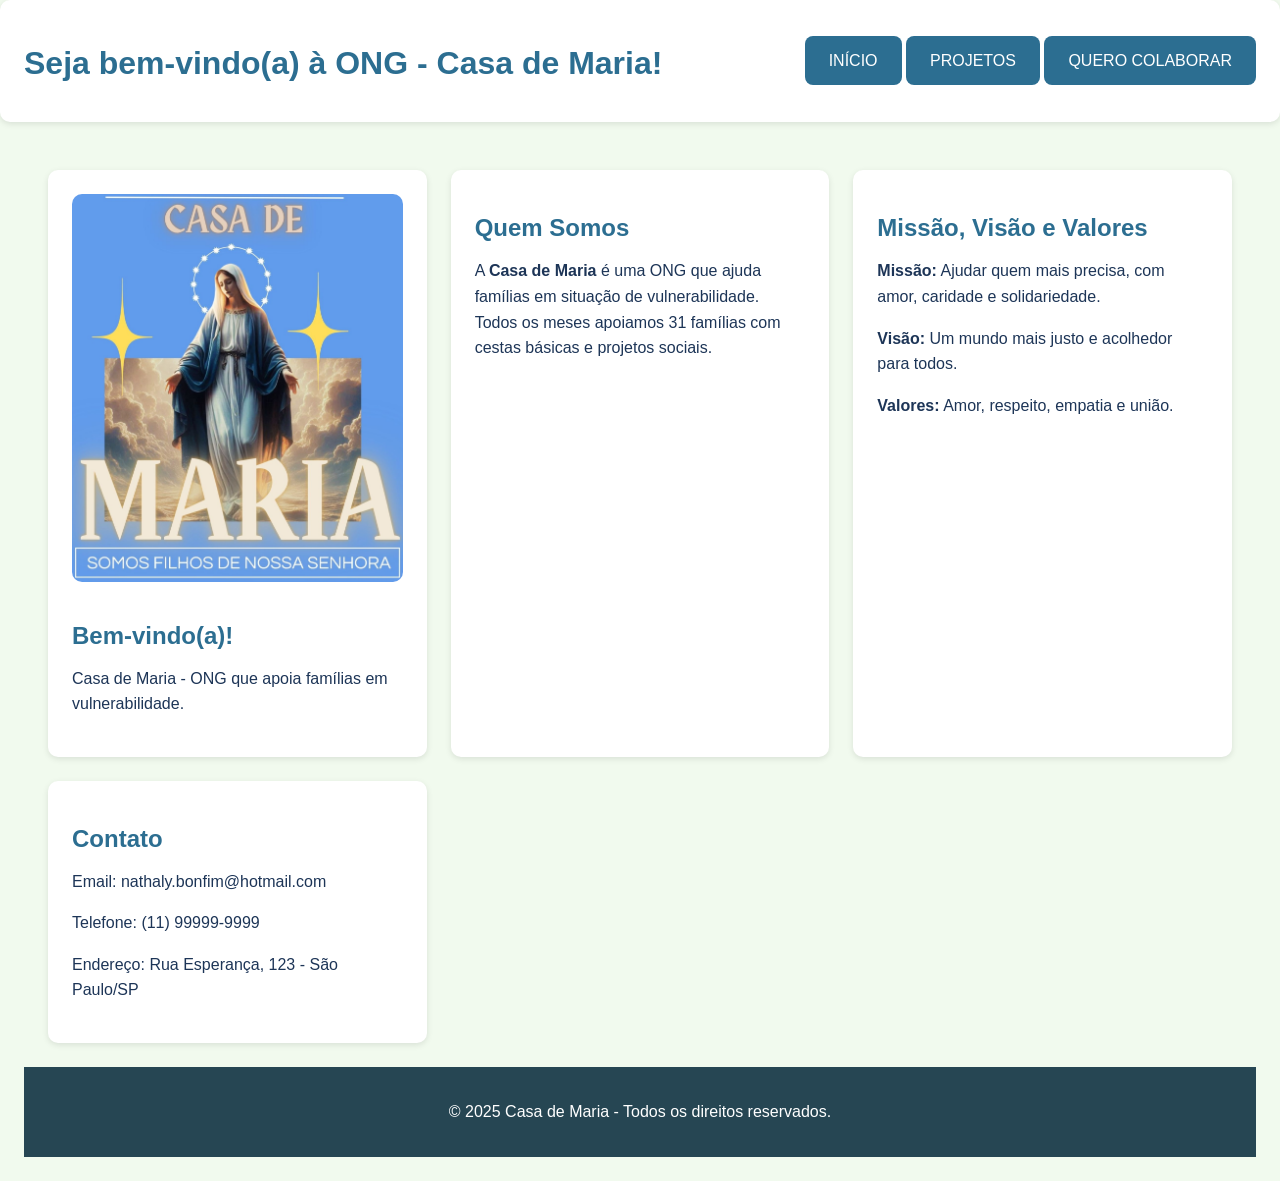
<file: index.html>
<!DOCTYPE html>
<html lang="pt-BR">
<head>
  <meta charset="UTF-8">
  <meta name="viewport" content="width=device-width, initial-scale=1.0">
  <title>Seja bem-vindo(a) à ONG - Casa de Maria</title>
  <meta name="description" content="Casa de Maria - ONG que apoia famílias em vulnerabilidade com projetos sociais, doações e voluntariado.">
  <link rel="icon" href="imagens/logo.jpg" type="image/x-icon">

    <link rel="stylesheet" href="css/variables.css">
    <link rel="stylesheet" href="css/layout.css">
    <link rel="stylesheet" href="css/components.css">
    <link rel="stylesheet" href="css/style.css">
</head>

<body>
  <header class="card">
  <h1>Seja bem-vindo(a) à ONG - Casa de Maria!</h1>
  <nav>
    <a href="index.html" class="active btn">INÍCIO</a>
    <a href="projetos.html" class="btn">PROJETOS</a>
    <a href="cadastro.html" class="btn">QUERO COLABORAR</a>
  </nav>
  </header>

  <main>
<main class="container">
  <div class="apresentacao card">
    <img src="imagens/logo.jpg" alt="Casa de Maria" class="foto-inicial">
    <div class="texto-apresentacao">
      <h2>Bem-vindo(a)!</h2>
      <p>Casa de Maria - ONG que apoia famílias em vulnerabilidade.</p>
    </div>
  </div>

  <section class="card">
    <h2>Quem Somos</h2>
    <p>A <strong>Casa de Maria</strong> é uma ONG que ajuda famílias em situação de vulnerabilidade. 
    Todos os meses apoiamos 31 famílias com cestas básicas e projetos sociais.</p>
  </section>

  <section class="card">
    <h2>Missão, Visão e Valores</h2>
    <p><strong>Missão:</strong> Ajudar quem mais precisa, com amor, caridade e solidariedade.</p>
    <p><strong>Visão:</strong> Um mundo mais justo e acolhedor para todos.</p>
    <p><strong>Valores:</strong> Amor, respeito, empatia e união.</p>
  </section>

  <section class="card">
    <h2>Contato</h2>
    <p>Email: nathaly.bonfim@hotmail.com</p>
    <p>Telefone: (11) 99999-9999</p>
    <p>Endereço: Rua Esperança, 123 - São Paulo/SP</p>
  </section>
  </main>

  <footer>
    <p>&copy; 2025 Casa de Maria - Todos os direitos reservados.</p>
  </footer>
</body>
</html>
</file>
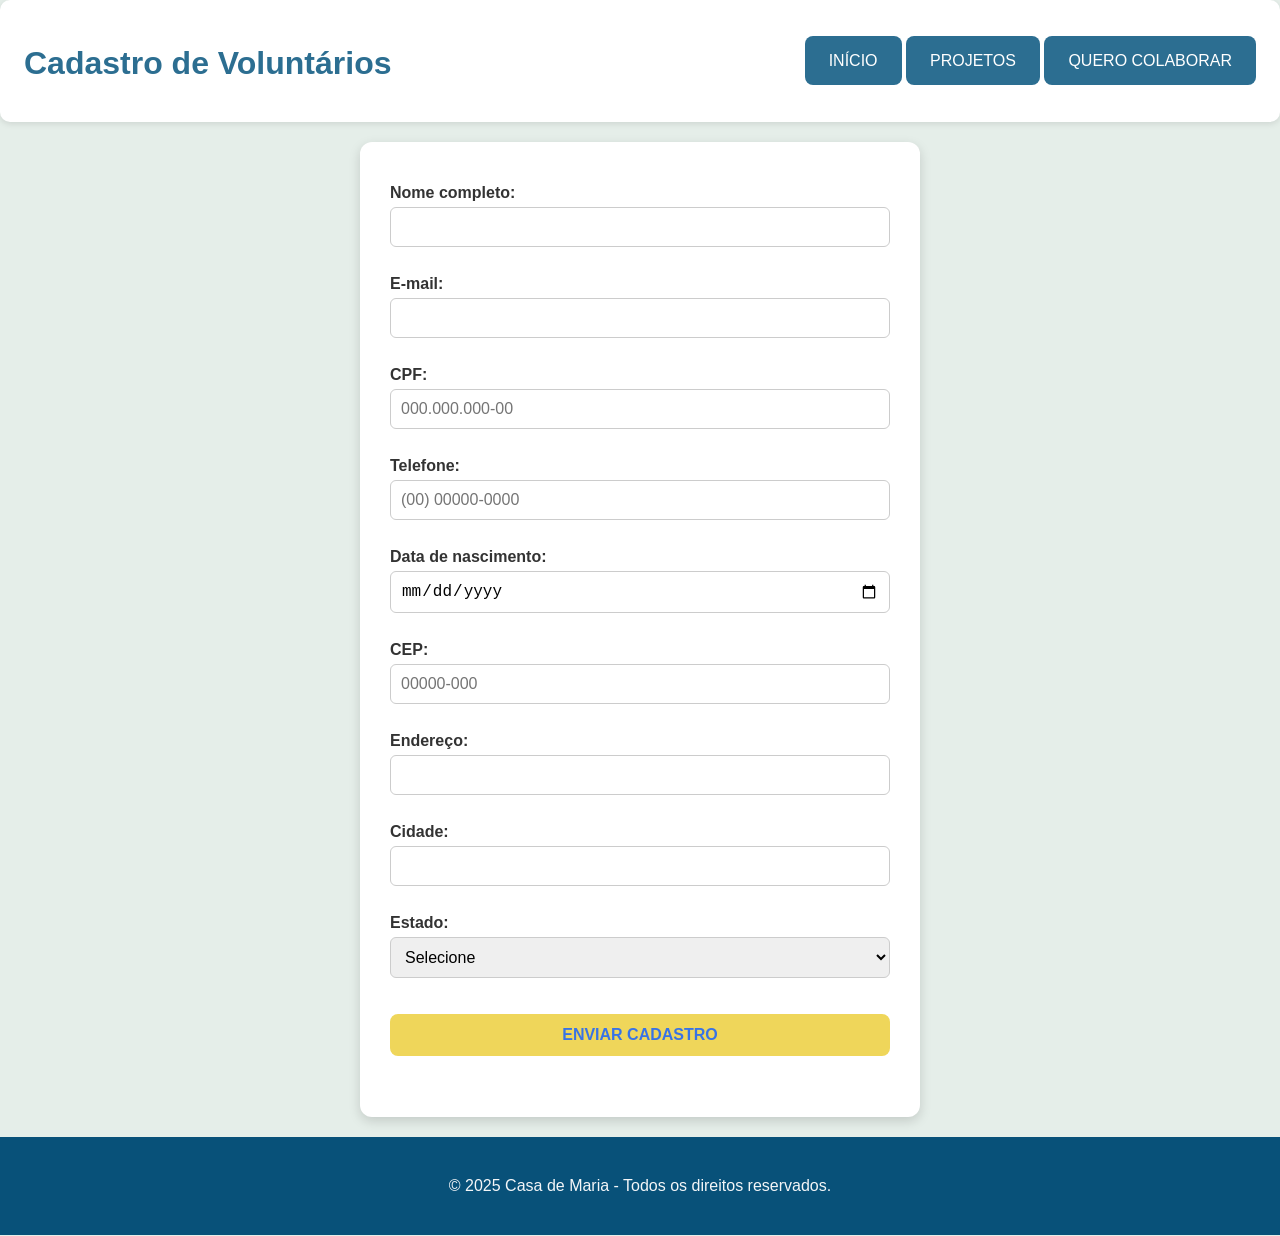
<file: cadastro.html>
<!DOCTYPE html>
<html lang="pt-BR">
<head>
  <meta charset="UTF-8">
  <meta name="viewport" content="width=device-width, initial-scale=1.0">
  <title>Cadastro de Voluntário - ONG Casa de Maria</title>
  <meta name="description" content="Casa de Maria - ONG que apoia famílias em vulnerabilidade com projetos sociais, doações e voluntariado.">
  <link rel="icon" href="imagens/logo.jpg" type="image/x-icon">

  <!-- Mantendo os mesmos CSS do index -->
  <link rel="stylesheet" href="css/variables.css">
  <link rel="stylesheet" href="css/layout.css">
  <link rel="stylesheet" href="css/components.css">
  <link rel="stylesheet" href="css/style.css">

  <!-- Apenas estilo do formulário -->
  <style>
    body {
      background-color: #e5eee9;
      font-family: Arial, sans-serif;
    }

    main {
      display: flex;
      justify-content: center;
      align-items: center;
      min-height: calc(100vh - 180px);
      padding: 20px;
    }

    form {
      background-color: #fff;
      padding: 30px;
      border-radius: 12px;
      max-width: 500px;
      width: 100%;
      box-shadow: 0 4px 12px rgba(0,0,0,0.15);
      text-align: left;
    }

    label {
      display: block;
      margin-top: 12px;
      font-weight: bold;
      color: #333;
    }

    input, select, button {
      width: 100%;
      padding: 10px;
      margin-top: 5px;
      border-radius: 6px;
      border: 1px solid #ccc;
      box-sizing: border-box;
    }

    button {
      background-color: #efd65a;
      color: rgba(42, 108, 240, 0.93);
      font-weight: bold;
      border: none;
      cursor: pointer;
      margin-top: 20px;
      padding: 12px 20px;
      border-radius: 8px;
      font-size: 16px;
    }

    button:hover {
      background-color: #f29a35ef;
    }

    #feedback {
      margin-top: 15px;
      font-weight: bold;
      text-align: center;
    }

    body {
  display: flex;
  flex-direction: column;
  min-height: 100vh;
}

main {
  flex: 1; /* empurra o footer pra baixo */
}

footer {
  background-color: #085179;
  text-align: center;
  padding: 20px 0;
  color: #f4f6f8;
  font-size: 16px;
  width: 100%;
  position: relative;
  bottom: 0;
    }

  </style>
</head>

<body>
  <header class="card">
    <h1>Cadastro de Voluntários</h1>
    <nav>
      <a href="index.html" class="btn">INÍCIO</a>
      <a href="projetos.html" class="btn">PROJETOS</a>
      <a href="cadastro.html" class="active btn">QUERO COLABORAR</a>
    </nav>
  </header>

  <main>
    <form id="cadastro-form" novalidate>
      <label>Nome completo:
        <input type="text" name="nome" required>
      </label>

      <label>E-mail:
        <input type="email" name="email" required>
      </label>

      <label>CPF:
        <input id="cpf" type="text" name="cpf" required placeholder="000.000.000-00">
      </label>

      <label>Telefone:
        <input id="telefone" type="tel" name="telefone" required placeholder="(00) 00000-0000">
      </label>

      <label>Data de nascimento:
        <input type="date" name="nasc" required>
      </label>

      <label>CEP:
        <input id="cep" type="text" name="cep" required placeholder="00000-000">
      </label>

      <label>Endereço:
        <input type="text" name="endereco" required>
      </label>

      <label>Cidade:
        <input type="text" name="cidade" required>
      </label>

      <label>Estado:
        <select name="estado" required>
          <option value="">Selecione</option>
          <option value="SP">SP</option>
          <option value="RJ">RJ</option>
          <option value="MG">MG</option>
          <option value="Outros">Outros</option>
        </select>
      </label>

      <button type="submit">ENVIAR CADASTRO</button>
      <div id="feedback" aria-live="polite"></div>
    </form>
  </main>

  <footer>
    <p> &copy; 2025 Casa de Maria - Todos os direitos reservados.</p>
  </footer>

  <script>
    const cpfInput = document.getElementById('cpf');
    const telInput = document.getElementById('telefone');
    const cepInput = document.getElementById('cep');

    cpfInput.addEventListener('input', function() {
      let value = this.value.replace(/\D/g, '');
      if(value.length > 11) value = value.slice(0,11);
      value = value.replace(/(\d{3})(\d)/, '$1.$2');
      value = value.replace(/(\d{3})(\d)/, '$1.$2');
      value = value.replace(/(\d{3})(\d{1,2})$/, '$1-$2');
      this.value = value;
    });

    telInput.addEventListener('input', function() {
      let value = this.value.replace(/\D/g, '');
      if(value.length > 11) value = value.slice(0,11);
      value = value.replace(/^(\d{2})(\d)/g, '($1) $2');
      value = value.replace(/(\d{5})(\d)/, '$1-$2');
      this.value = value;
    });

    cepInput.addEventListener('input', function() {
      let value = this.value.replace(/\D/g, '');
      if(value.length > 8) value = value.slice(0,8);
      value = value.replace(/(\d{5})(\d)/, '$1-$2');
      this.value = value;
    });

    const form = document.getElementById('cadastro-form');
    const fb = document.getElementById('feedback');

    form.addEventListener('submit', (e) => {
      e.preventDefault();
      if (!form.checkValidity()) {
        fb.textContent = 'Por favor, preencha todos os campos obrigatórios.';
        fb.style.color = 'red';
        return;
      }
      fb.textContent = 'Cadastro enviado com sucesso! 💛 Obrigada por fazer parte da Casa de Maria.';
      fb.style.color = 'green';
      form.reset();
    });
  </script>
</body>
</html>
</file>
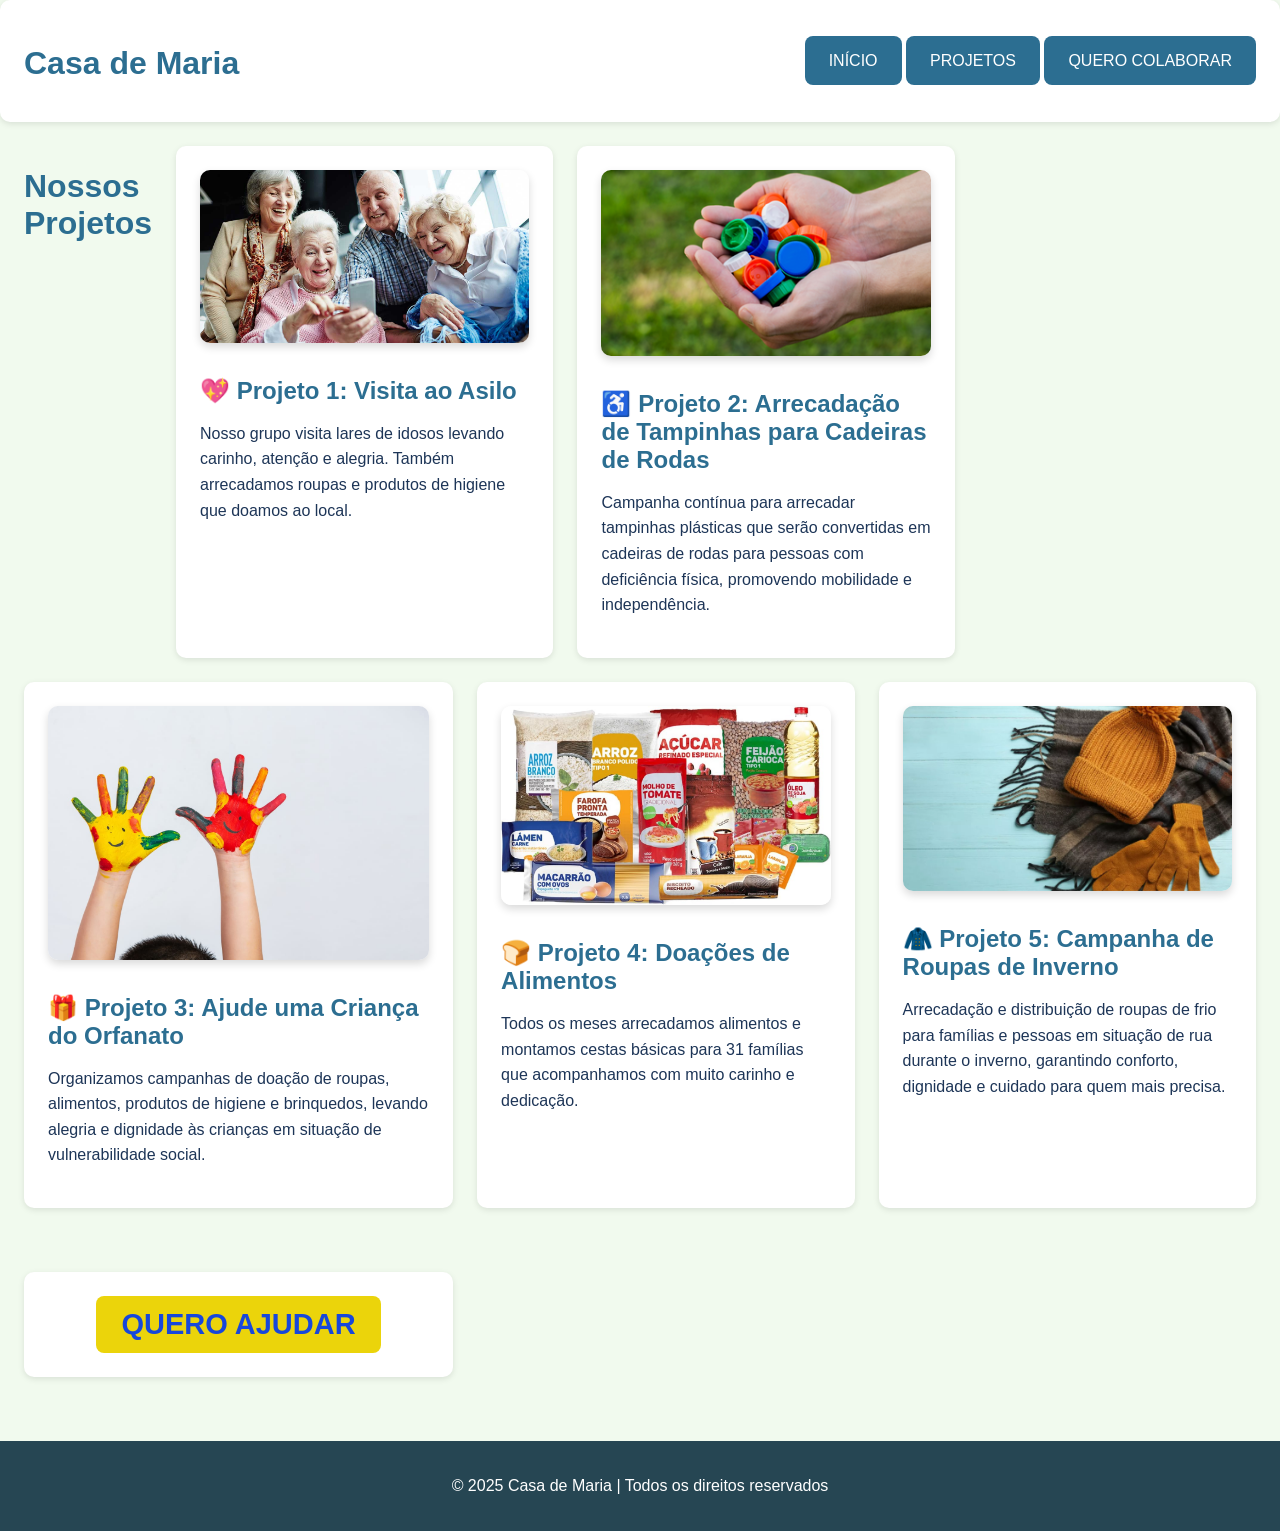
<file: projetos.html>
<!DOCTYPE html>
<html lang="pt-BR">
<head>
  <meta charset="UTF-8">
  <meta name="viewport" content="width=device-width, initial-scale=1.0">
  <title>Nossos Projetos - Casa de Maria</title>

  <!-- CSS da Entrega II -->
  <link rel="stylesheet" href="css/variables.css">
  <link rel="stylesheet" href="css/layout.css">
  <link rel="stylesheet" href="css/components.css">
  <link rel="stylesheet" href="css/style.css">

  <style>
    
    .card img.foto-inicial {
      width: 100%;
      max-width: 500px;
      border-radius: 10px;
      box-shadow: 0 4px 8px rgba(0,0,0,0.15);
      margin-bottom: 10px;
    }
   
    .cta {
      display: flex;
      justify-content: center; 
      margin: 40px 0;
    }

    .btn-cta {
      display: inline-block;
      padding: 12px 25px;
      background-color: #ebd40b;
      color: #063ceced;
      font-weight: bold;
      text-decoration: none;
      border-radius: 8px;
      font-size: 29px;
      transition: background-color 0.3s, transform 0.2s;
    }

    .btn-cta:hover {
      background-color: #ec8836ca;
      transform: scale(1.05);
    }
  </style>
</head>
<body>

  <header class="card">
    <h1>Casa de Maria</h1>
    <nav>
      <a href="index.html" class="active btn">INÍCIO</a>
      <a href="projetos.html" class="btn">PROJETOS</a>
      <a href="cadastro.html" class="btn">QUERO COLABORAR</a>
    </nav>
  </header>

 
  <main class="container">
    <h1>Nossos Projetos</h1>

   
    <div class="card">
      <img src="imagens/idoso.jpg" alt="Visita ao Asilo" class="foto-inicial">
      <h2>💖 Projeto 1: Visita ao Asilo</h2>
      <p>
        Nosso grupo visita lares de idosos levando carinho, atenção e alegria.
        Também arrecadamos roupas e produtos de higiene que doamos ao local.
      </p>
    </div>

    <div class="card">
      <img src="imagens/tampinhas.png" alt="Arrecadação de Tampinhas" class="foto-inicial">
      <h2>♿ Projeto 2: Arrecadação de Tampinhas para Cadeiras de Rodas</h2>
      <p>
        Campanha contínua para arrecadar tampinhas plásticas que serão convertidas
        em cadeiras de rodas para pessoas com deficiência física, promovendo mobilidade e independência.
      </p>
    </div>

    <div class="card">
      <img src="imagens/crianca.jpg" alt="Ajude uma Criança do Orfanato" class="foto-inicial">
      <h2>🎁 Projeto 3: Ajude uma Criança do Orfanato</h2>
      <p>
        Organizamos campanhas de doação de roupas, alimentos, produtos de higiene e brinquedos,
        levando alegria e dignidade às crianças em situação de vulnerabilidade social.
      </p>
    </div>

    <div class="card">
      <img src="imagens/cestabasica.jpg" alt="Doações de Alimentos" class="foto-inicial">
      <h2>🍞 Projeto 4: Doações de Alimentos</h2>
      <p>
        Todos os meses arrecadamos alimentos e montamos cestas básicas para
        31 famílias que acompanhamos com muito carinho e dedicação.
      </p>
    </div>

    <div class="card">
      <img src="imagens/inverno.webp" alt="Campanha de Roupas de Inverno" class="foto-inicial">
      <h2>🧥 Projeto 5: Campanha de Roupas de Inverno</h2>
      <p>
        Arrecadação e distribuição de roupas de frio para famílias e pessoas em situação de rua
        durante o inverno, garantindo conforto, dignidade e cuidado para quem mais precisa.
      </p>
    </div>

   
    <div class="cta card">
      <a href="cadastro.html" class="btn-cta">QUERO AJUDAR</a>
    </div>

  </main>

  <footer>
    <p>&copy; 2025 Casa de Maria | Todos os direitos reservados</p>
  </footer>

</body>
</html>
</file>
<file: css/variables.css>
:root {
  /* 🎨 Paleta de Cores (8 cores) */
  --cor-primaria: #2c6e91;
  --cor-secundaria: #fceb6cd5;
  --cor-terciaria: #264653;
  --cor-sucesso: #2a9d8f;
  --cor-alerta: #e9c46a;
  --cor-erro: #e76f51;
  --cor-clara: #f1faee;
  --cor-escura: #1d3557;

  /* 🔠 Tipografia (5 tamanhos de fonte) */
  --fonte-base: 'Poppins', sans-serif;
  --fs-xs: 12px;
  --fs-sm: 14px;
  --fs-md: 16px;
  --fs-lg: 20px;
  --fs-xl: 28px;

  /* 📏 Espaçamento modular */
  --esp-1: 8px;
  --esp-2: 16px;
  --esp-3: 24px;
  --esp-4: 32px;
  --esp-5: 48px;
  --esp-6: 64px;
}
</file>
<file: css/layout.css>
/* 🌐 Estrutura principal do site */
body {
  display: grid;
  grid-template-areas:
    "header"
    "main"
    "footer";
  grid-template-rows: auto 1fr auto;
  min-height: 100vh;
  font-family: var(--fonte-base);
  background-color: var(--cor-clara);
  color: var(--cor-escura);
  margin: 0;
}

/* 🧭 Cabeçalho */
header {
  grid-area: header;
  background-color: var(--cor-primaria);
  color: white;
  padding: var(--esp-2);
  display: flex;
  justify-content: space-between;
  align-items: center;
}

/* 📄 Conteúdo principal */
main {
  grid-area: main;
  padding: var(--esp-3);
}

/* ⚓ Rodapé */
footer {
  grid-area: footer;
  background-color: var(--cor-terciaria);
  color: white;
  text-align: center;
  padding: var(--esp-2);
}

/* 🧱 Grid personalizado (12 colunas) */
.container {
  display: grid;
  grid-template-columns: repeat(12, 1fr);
  gap: var(--esp-3);
}

/* 📱 Breakpoints (5 níveis de responsividade) */
@media (max-width: 1200px) {
  .container { grid-template-columns: repeat(8, 1fr); }
}

@media (max-width: 992px) {
  .container { grid-template-columns: repeat(6, 1fr); }
}

@media (max-width: 768px) {
  .container { grid-template-columns: repeat(4, 1fr); }
}

@media (max-width: 576px) {
  .container { grid-template-columns: repeat(2, 1fr); }
}

@media (max-width: 400px) {
  .container { grid-template-columns: 1fr; }
}
</file>
<file: css/components.css>
/* 🔘 Botões */
.btn {
  background: var(--cor-primaria);
  color: white;
  border: none;
  padding: var(--esp-2) var(--esp-3);
  border-radius: 8px;
  font-size: var(--fs-md);
  cursor: pointer;
  transition: 0.3s;
}

.btn:hover {
  background: var(--cor-secundaria);
}

.btn:disabled {
  background: var(--cor-neutra);
  cursor: not-allowed;
}

/* 🃏 Cards */
.card {
  background: white;
  border-radius: 10px;
  padding: var(--esp-3);
  box-shadow: 0 2px 6px rgba(0,0,0,0.1);
  grid-column: span 4;
}

.card img {
  width: 100%;
  border-radius: 10px;
  margin-bottom: var(--esp-2);
}

/* 🧾 Formulários */
form {
  display: flex;
  flex-direction: column;
  gap: var(--esp-2);
}

input, textarea, select {
  padding: var(--esp-2);
  border: 1px solid var(--cor-neutra);
  border-radius: 6px;
  font-size: var(--fs-md);
}

input:focus, textarea:focus {
  border-color: var(--cor-primaria);
  outline: none;
}

/* ⚠️ Feedback (alertas/modais) */
.alert {
  padding: var(--esp-2);
  border-radius: 6px;
  margin-top: var(--esp-2);
}

.alert-sucesso { background-color: var(--cor-sucesso); color: white; }
.alert-erro { background-color: var(--cor-erro); color: white; }

/* 🏷️ Tags */
.tag {
  display: inline-block;
  background-color: var(--cor-secundaria);
  color: white;
  padding: 4px 8px;
  border-radius: 4px;
  font-size: var(--fs-sm);
  margin-right: var(--esp-1);
}
</file>
<file: css/style.css>
h1, h2, h3, h4 {
  color: var(--cor-primaria);
  margin-bottom: var(--esp-2);
}

p {
  font-size: var(--fs-md);
  line-height: 1.6;
}

a {
  color: var(--cor-primaria);
  text-decoration: none;
}
a:hover {
  text-decoration: underline;
}
</file>
